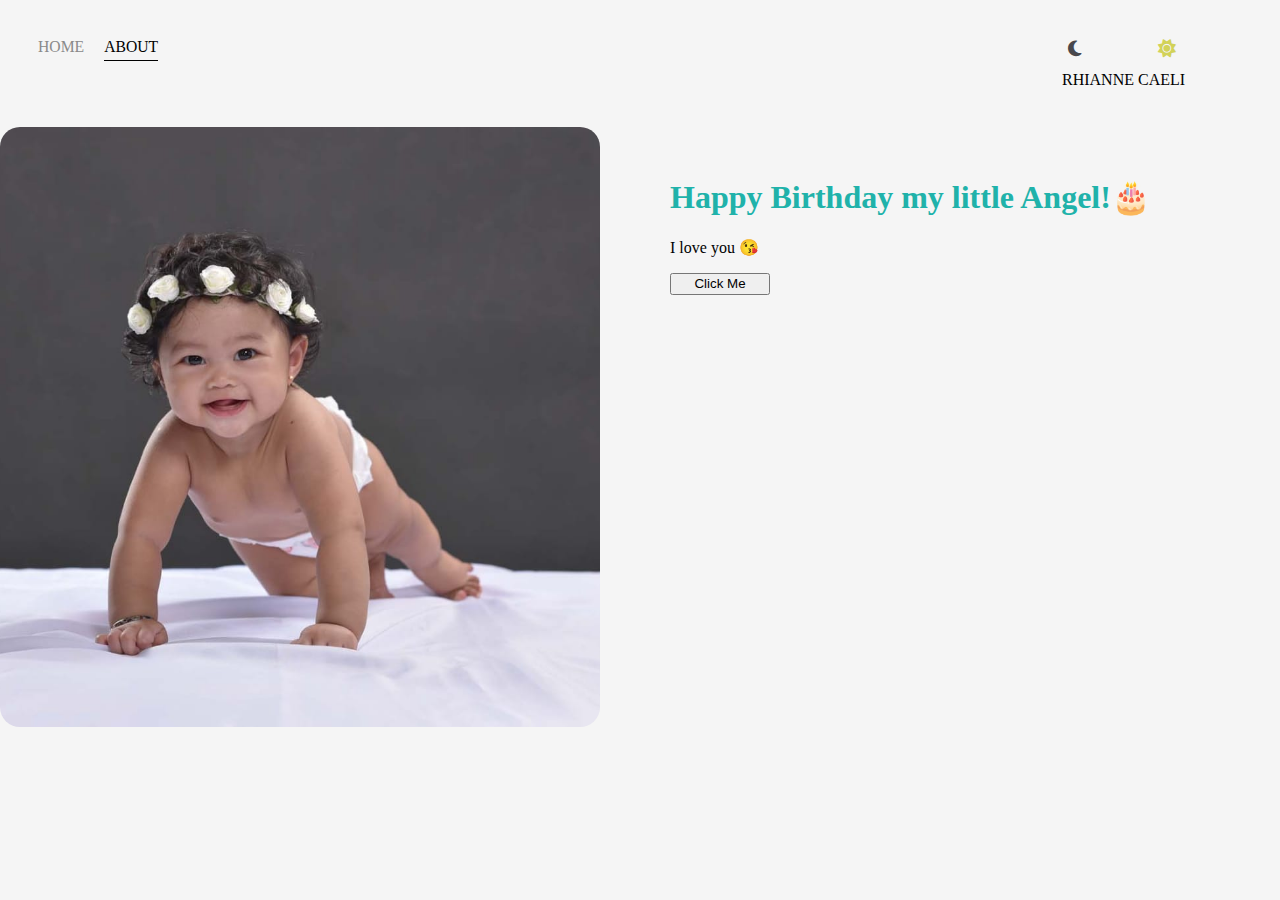
<file: about.html>
<!DOCTYPE html>
<html lang="en">
  <head>
    <meta charset="UTF-8" />
    <title>About</title>
    <link rel="stylesheet" href="styles.css" />
    <link rel="stylesheet" href="css/all.min.css" />
    <link rel="stylesheet" href="css/fontawesome.min.css" />
  </head>

  <body>
    <div class="container">
      <div class="nav-wrapper">
        <div class="left-side">
          <div class="nav-link-wrapper">
            <a href="index.html">Home</a>
          </div>
          <div class="nav-link-wrapper active-nav-link">
            <a href="about.html">About</a>
          </div>
        </div>

        <div class="right-side">
          <div class="brand">
            <button class="btns moon">
              <i class="fas fa-moon"></i>
            </button>
            <button class="btns sun">
              <i class="fas fa-sun"></i>
            </button>
            <div>Rhianne Caeli</div>
          </div>
        </div>
      </div>

      <div class="content-wrapper">
        <div class="two-column-wrapper">
          <div class="profile-image-wrapper">
            <img src="images/IMG-20220606-WA0004.jpg" />
          </div>
          <div class="profile-content-wrapper">
            <h1>Happy Birthday my little Angel!🎂</h1>
            <p>I love you 😘</p>
            <button id="about-btn">Click Me</button>
          </div>
        </div>
      </div>
    </div>
  </body>
  <script src="app.js"></script>
</html>
</file>
<file: styles.css>
/*Master styles*/

body {
  margin: 0px;
  background: whitesmoke;
  transition: 0.5s;
}

.container {
  display: grid;
  /* fr means fractional unit-display the entire html in grid columns */
  grid-template-columns: 1fr;
}

/*Nav styles*/

.nav-wrapper {
  /*making elements next to each other (ignoring child elements)*/
  display: flex;
  /* making space on two items in between */
  justify-content: space-between;
  /* set values for the padding area */
  padding: 38px;
  /*  */
  text-transform: uppercase;
}

.left-side {
  display: flex;
}

.nav-wrapper > .left-side > div {
  margin-right: 20px;
  /* em means percent of the normal value */
  font-size: 0.98em;
  text-transform: uppercase;
}

.nav-link-wrapper {
  height: 22px;
  border-bottom: 1px solid transparent;
  transition: border-bottom 0.5s;
}

.nav-link-wrapper a {
  color: #8a8a8a;
  /* removes the underline from basic html */
  text-decoration: none;
  transition: color 0.5s;
}

.nav-link-wrapper:hover {
  border-bottom: 1px solid black;
}

.nav-link-wrapper a:hover {
  color: black;
}

.active-nav-link {
  border-bottom: 1px solid black;
}

.active-nav-link a {
  color: black !important;
}

/*Portfolio styles*/

.portfolio-items-wrapper {
  display: grid;
  /* makes 3 grid colums for the content images */
  grid-template-columns: 1fr 1fr 1fr;
}

.portfolio-item-wrapper {
  /* Note: Requires position absolute if you want to have an image nested to it. */
  position: relative;
}

.portfolio-img-background {
  height: 350px;
  width: 100%;
  background-size: cover;
  background-position: center;
  background-repeat: no repeat;
}

.imag-text-wrapper {
  position: absolute;
  top: 0;
  display: flex;
  flex-direction: column;
  justify-content: center;
  align-items: center;
  height: 100%;
  text-align: center;
  padding-left: 135px;
  padding-right: 100px;
}

.logo-wrapper img {
  width: 50%;
  margin-bottom: 20px;
}

/*Needs to be more specific of the selector*/

.imag-text-wrapper .subtitle {
  transition: 1s;
  color: transparent;
  font-weight: 600;
}

.imag-text-wrapper:hover .subtitle {
  font-weight: 600;
  color: aliceblue;
}

.image-darken {
  transition: 1s;
  filter: brightness(30%);
}

/*About page style*/

.two-column-wrapper {
  display: grid;
  grid-template-columns: 1fr 1fr;
}

.profile-image-wrapper img {
  width: 600px;
  height: 600px;
  object-fit: cover;
  border-radius: 20px;
}

.profile-content-wrapper {
  padding: 30px;
}

.profile-content-wrapper h1 {
  color: lightseagreen;
}

.btns {
  margin-bottom: 10px;
  margin-right: 60px;
  font-size: large;
  transition: 0.75s;
}

.btns:hover {
  transform: rotate(360deg);
}

.moon {
  color: rgb(72, 72, 76);
  border: none;
  background: none;
}

.sun {
  color: rgb(210, 210, 89);
  border: none;
  background: none;
}

#about-btn {
  height: 22px;
  width: 100px;
  margin-left: auto auto;
}
.modal-overlay {
  position: fixed;
  top: 0;
  left: 0;
  width: 100%;
  height: 100%;
  background-color: rgba(73, 166, 233, 0.5);
  display: grid;
  place-items: center;
  transition: var(--transition);
  visibility: hidden;
  z-index: -10;
}
.open-modal {
  visibility: visible;
  z-index: 10;
}
</file>
